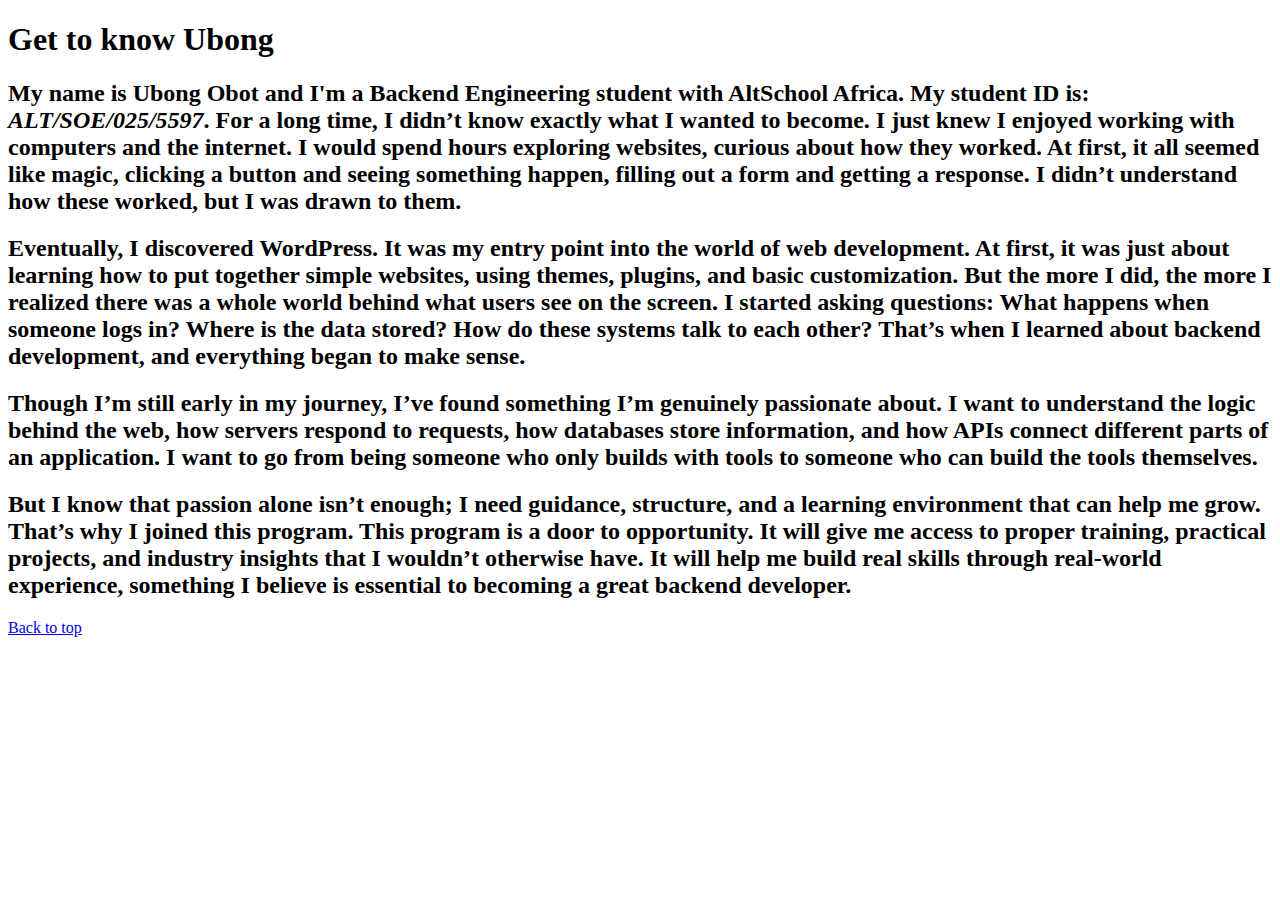
<file: index.html>
<!DOCTYPE html>
<html lang="en">
<head>
    <meta charset="UTF-8">
    <meta name="viewport" content="width=device-width, initial-scale=1.0">
    <title>About Ubong</title>
</head>
<body>
    <a id="top"></a>
    <h1>Get to know Ubong</h1>
    <h2>My name is Ubong Obot and I'm a Backend Engineering student with AltSchool Africa. My student ID is: <em>ALT/SOE/025/5597</em>. For a long time, I didn’t know exactly what I wanted to become. I just knew I enjoyed working with computers and the internet. I would spend hours exploring websites, curious about how they worked. At first, it all seemed like magic, clicking a button and seeing something happen, filling out a form and getting a response. I didn’t understand how these worked, but I was drawn to them.</h2>
    
    <h2>
        Eventually, I discovered WordPress. It was my entry point into the world of web development. At first, it was just about learning how to put together simple websites, using themes, plugins, and basic customization. But the more I did, the more I realized there was a whole world behind what users see on the screen. I started asking questions: What happens when someone logs in? Where is the data stored? How do these systems talk to each other? That’s when I learned about backend development, and everything began to make sense.
    </h2>
    
    <h2>Though I’m still early in my journey, I’ve found something I’m genuinely passionate about. I want to understand the logic behind the web, how servers respond to requests, how databases store information, and how APIs connect different parts of an application. I want to go from being someone who only builds with tools to someone who can build the tools themselves.</h2> 
    <h2>
        But I know that passion alone isn’t enough; I need guidance, structure, and a learning environment that can help me grow. That’s why I joined this program. This program is a door to opportunity. It will give me access to proper training, practical projects, and industry insights that I wouldn’t otherwise have. It will help me build real skills through real-world experience, something I believe is essential to becoming a great backend developer.
    </h2>


    <a href="#top">Back to top</a>
</body>
</html>
</file>
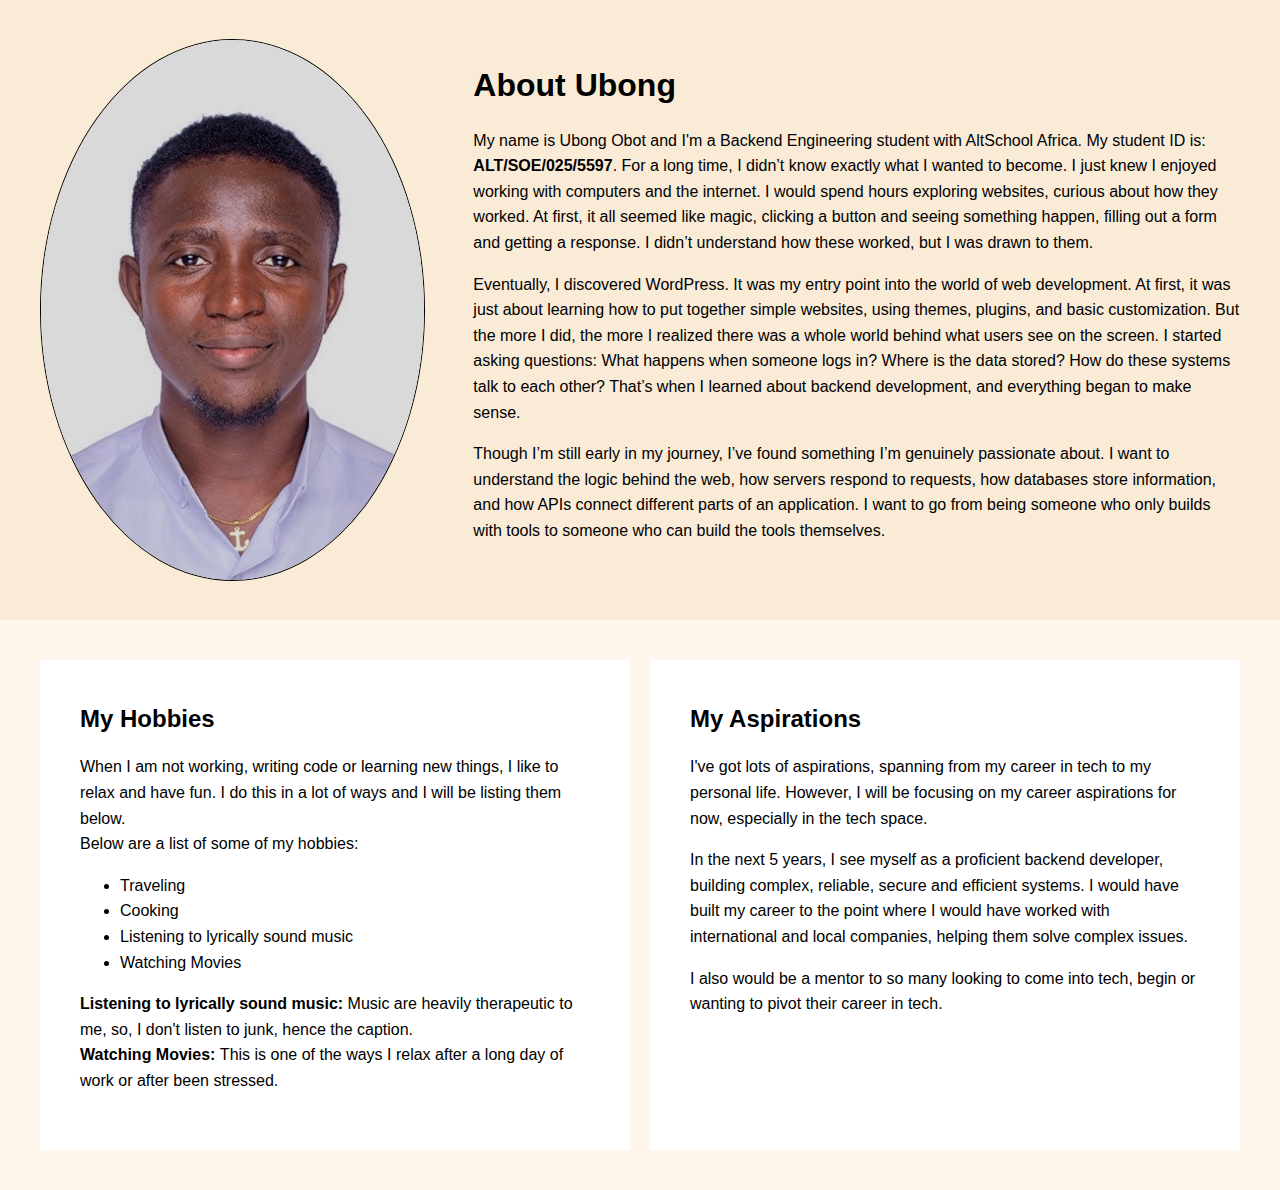
<file: CSS/index.html>
<!DOCTYPE html>
<html lang="en">
<head>
    <meta charset="UTF-8">
    <meta name="viewport" content="width=device-width, initial-scale=1.0">
    <link rel="stylesheet" href="style.css">
    <title>My CSS Assignment</title>
</head>
<body>
    <section class="profile">
        <div class="profile-pic">
            <img src="profile.jpg" alt="Ubong's profile picture">
        </div>

        <div class="about-me">
            <h1>About Ubong</h1>
            <p>
                My name is Ubong Obot and I'm a Backend Engineering student with AltSchool Africa. My student ID is: <strong>ALT/SOE/025/5597</strong>. For a long time, I didn’t know exactly what I wanted to become. I just knew I enjoyed working with computers and the internet. I would spend hours exploring websites, curious about how they worked. At first, it all seemed like magic, clicking a button and seeing something happen, filling out a form and getting a response. I didn’t understand how these worked, but I was drawn to them.
            </p>
            <p>
                Eventually, I discovered WordPress. It was my entry point into the world of web development. At first, it was just about learning how to put together simple websites, using themes, plugins, and basic customization. But the more I did, the more I realized there was a whole world behind what users see on the screen. I started asking questions: What happens when someone logs in? Where is the data stored? How do these systems talk to each other? That’s when I learned about backend development, and everything began to make sense.
            </p>
            <p>
                Though I’m still early in my journey, I’ve found something I’m genuinely passionate about. I want to understand the logic behind the web, how servers respond to requests, how databases store information, and how APIs connect different parts of an application. I want to go from being someone who only builds with tools to someone who can build the tools themselves.
            </p>
        </div>
    </section>

    <section class="more-info">
        <div class="hobbies">
            <h2>My Hobbies</h2>
            <p>
                When I am not working, writing code or learning new things, I like to relax and have fun. I do this in a lot of ways and I will be listing them below.
                <br>
                Below are a list of some of my hobbies:
            </p>
            <ul>
                <li>Traveling</li>
                <li>Cooking</li>
                <li>Listening to lyrically sound music</li>
                <li>Watching Movies</li>
            </ul>

            <p>
                <strong>Listening to lyrically sound music: </strong> Music are heavily therapeutic to me, so, I don't listen to junk, hence the caption. 
                <br>
                <strong>Watching Movies: </strong> This is one of the ways I relax after a long day of work or after been stressed. 
            </p>



        </div>

        <div class="aspirations">
            <h2>My Aspirations</h2>

            <p>
                I've got lots of aspirations, spanning from my career in tech to my personal life. However, I will be focusing on my career aspirations for now, especially in the tech space.
            </p>

            <p>
                In the next 5 years, I see myself as a proficient backend developer, building complex, reliable, secure and efficient systems. I would have built my career to the point where I would have worked with international and local companies, helping them solve complex issues.
            </p>
            
            <p>
                I also would be a mentor to so many looking to come into tech, begin or wanting to pivot their career in tech. 
            </p>


        </div>
    </section>
</body>
</html>
</file>
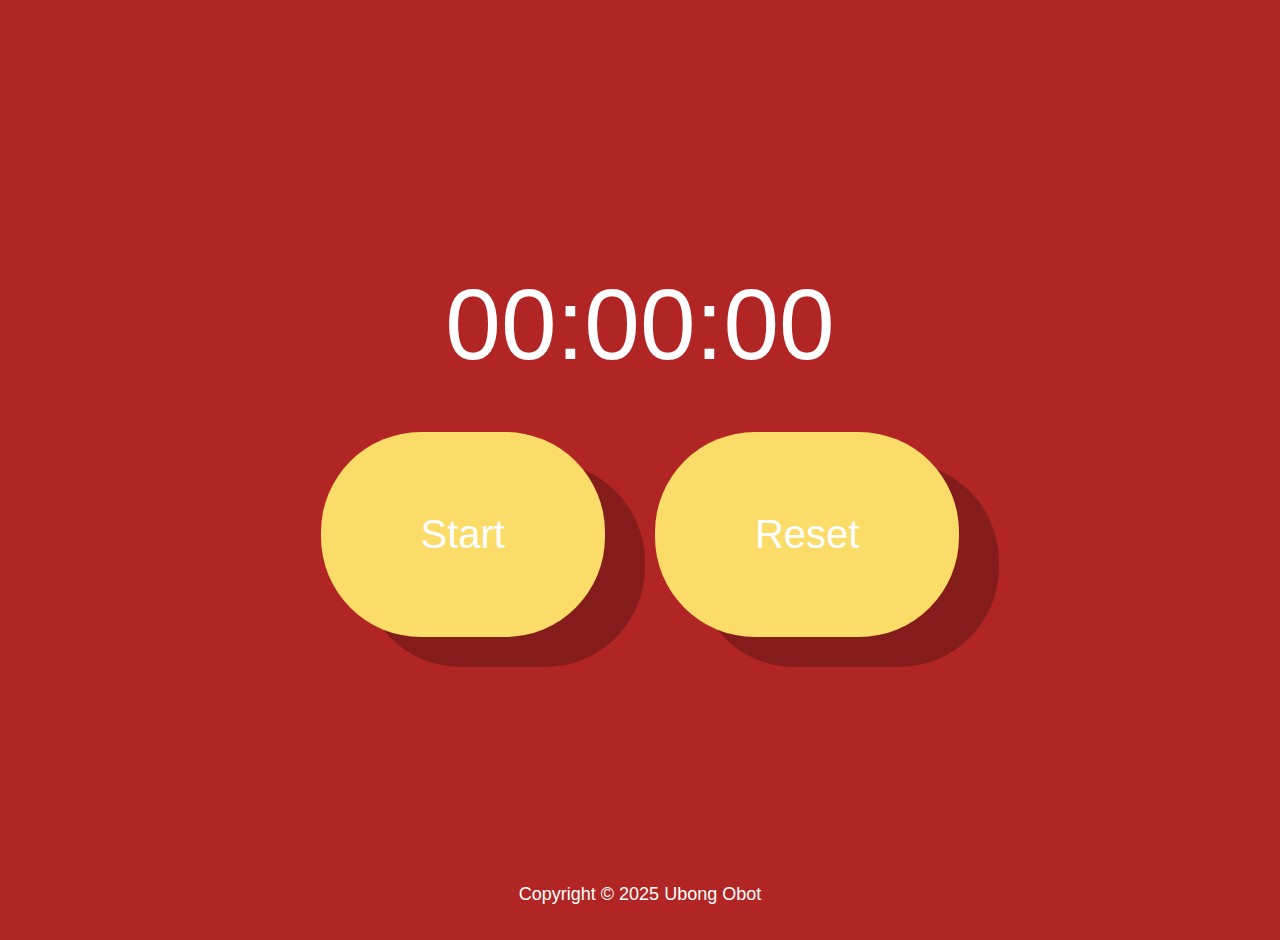
<file: JS/index.html>
<!DOCTYPE html>
<html lang="en">
<head>
    <meta charset="UTF-8">
    <meta name="viewport" content="width=device-width, initial-scale=1.0">
    <link rel="stylesheet" href="style.css">
    <title>Ubong Obot Stopwatch Project</title>
    <script src="index.js" defer></script>
</head>
<body>
    <section>
        <div id="displayed-time">00:00:00</div>
        <div id="my-buttons">
            <button id="toggle">Start</button>
            <button id="resetBtn">Reset</button>
        </div>
    </section>

    <footer><span>Copyright &copy; 2025 Ubong Obot</span></footer>
</body>
</html>
</file>
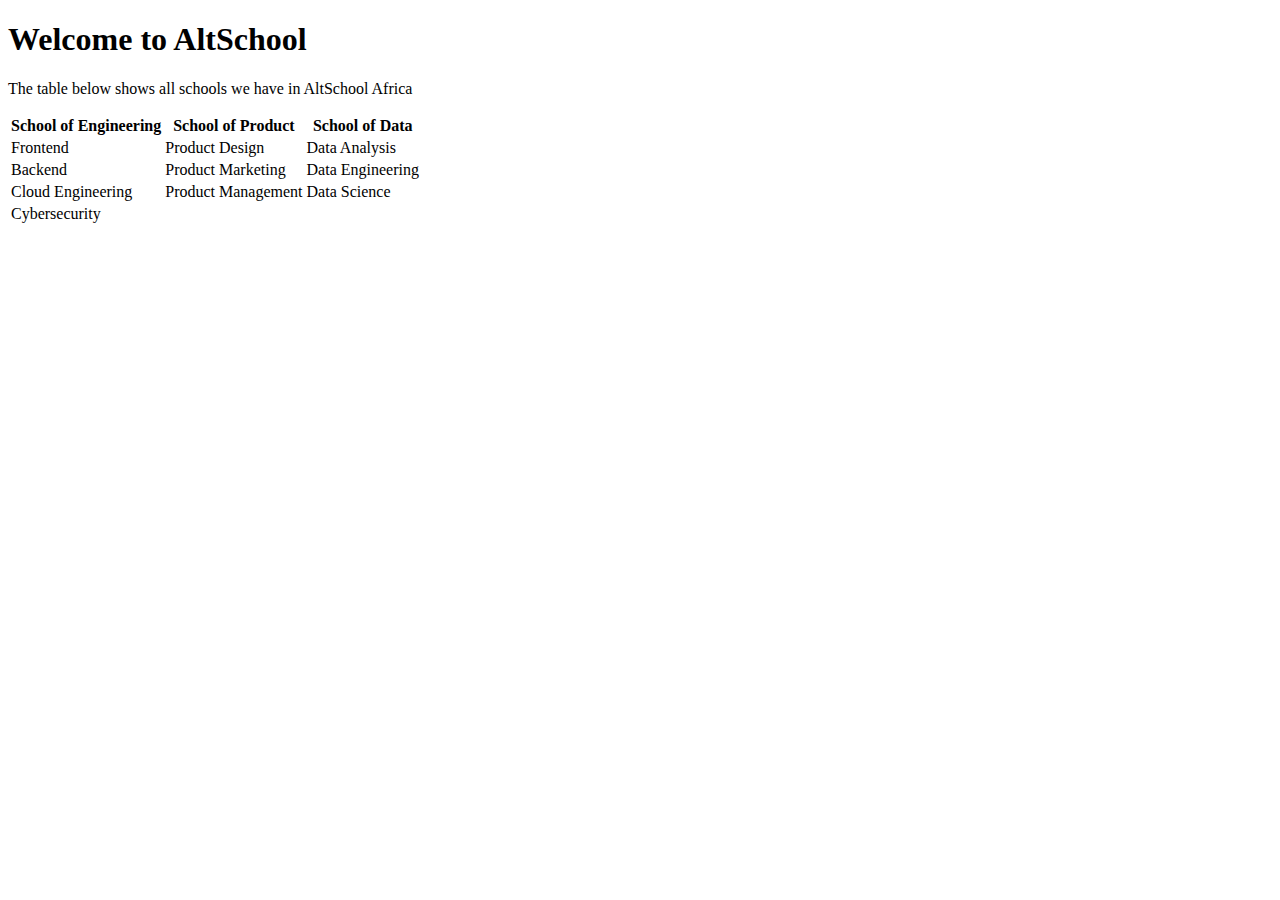
<file: table.html>
<!DOCTYPE html>
<html lang="en">
<head>
    <meta charset="UTF-8">
    <meta name="viewport" content="width=device-width, initial-scale=1.0">
    <title>AltSchools Schools</title>
</head>
<body>
    <H1>Welcome to AltSchool</H1>
    <p>The table below shows all schools we have in AltSchool Africa</p>

    <table>
        <tr>
            <th>School of Engineering</th>
            <th>School of Product</th>
            <th>School of Data</th>
        </tr>
        <tbody>
            <td>Frontend</td>
            <td>Product Design</td>
            <td>Data Analysis </td>
        </tbody>
        <tr>
            <td>Backend</td>
            <td>Product Marketing</td>
            <td>Data Engineering</td>
        </tr>
        <tr>
            <td>Cloud Engineering</td>
            <td>Product Management</td>
            <td>Data Science</td>
        </tr>
        <tr>
            <td>Cybersecurity</td>
            
        </tr>
    </table>
</body>
</html>
</file>
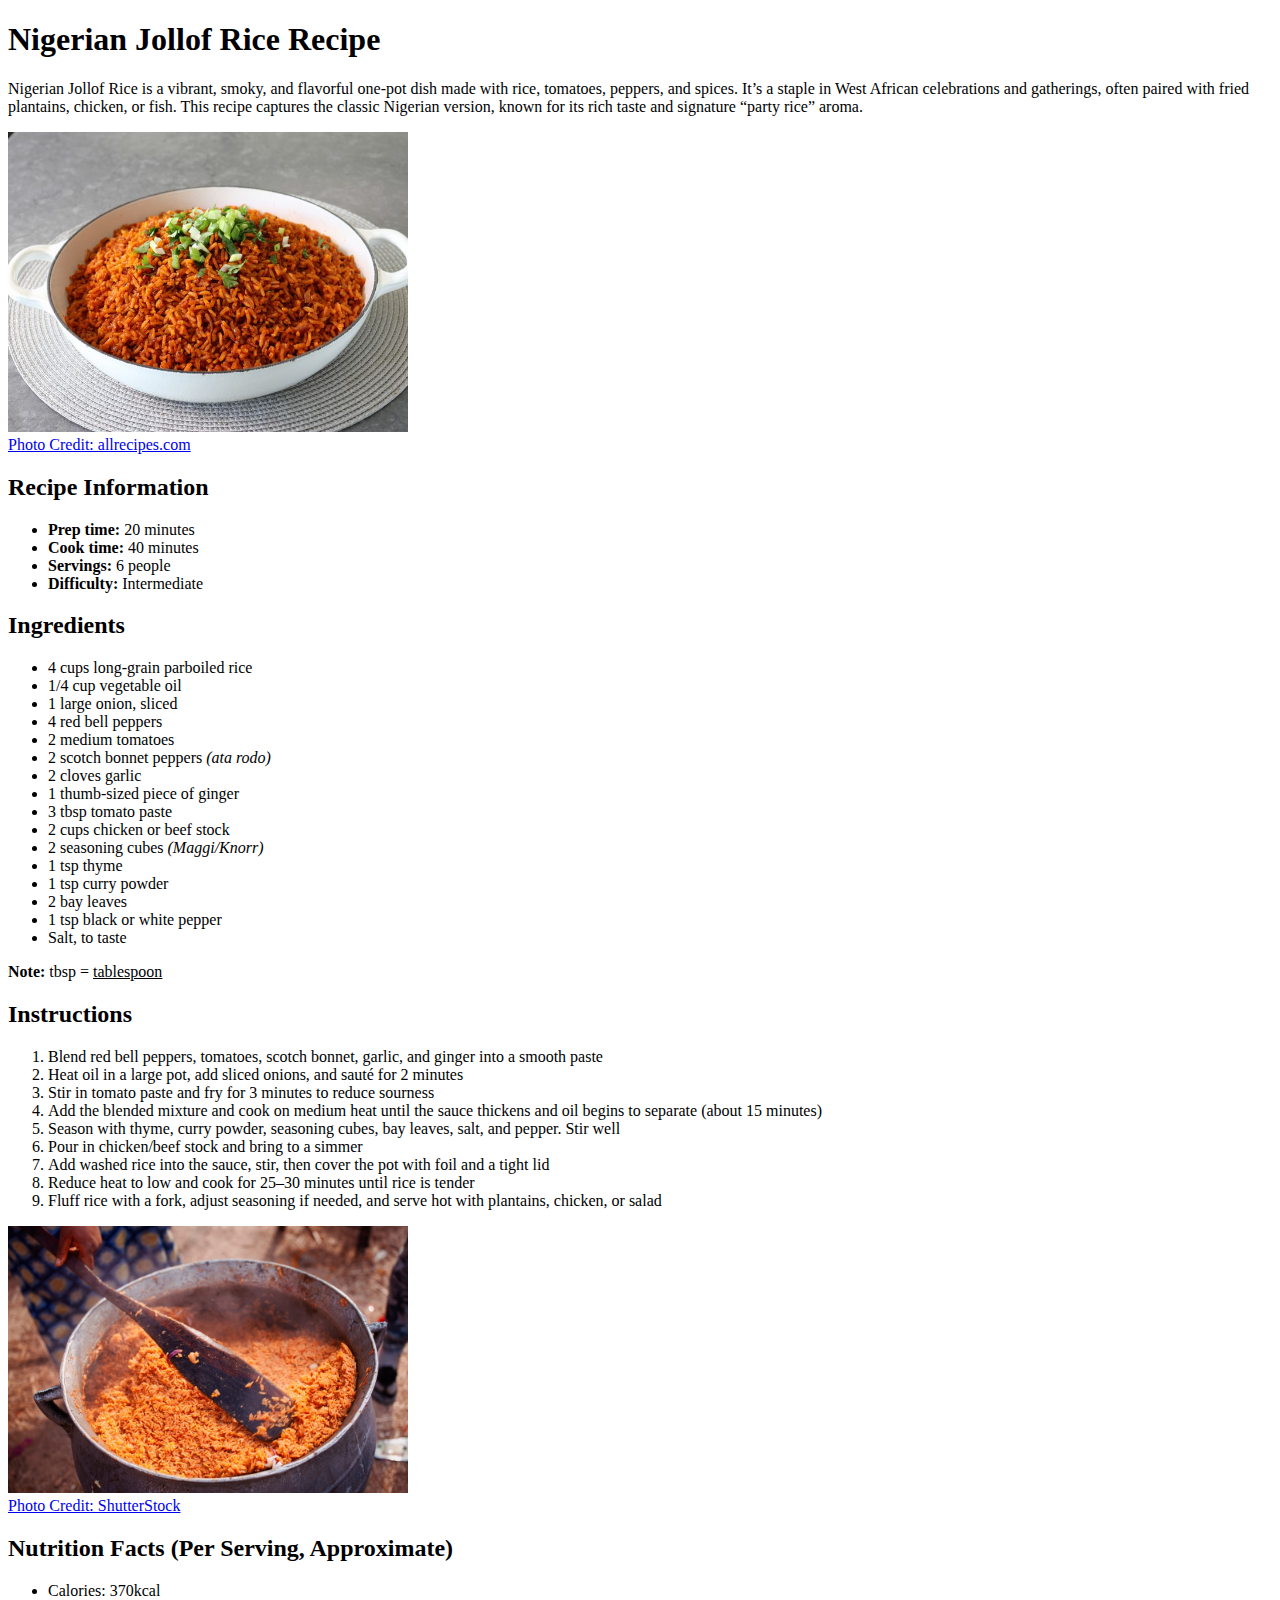
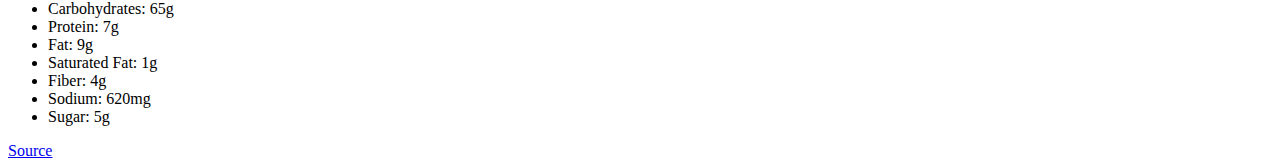
<file: HTML/assignment/recipe.html>
<!DOCTYPE html>
<html lang="en">
<head>
    <meta charset="UTF-8">
    <meta name="viewport" content="width=device-width, initial-scale=1.0">
    <title>Nigerian Jollof Rice Recipe</title>
</head>
<body>

    <section class="header-section">
        <div class="recipe-header">
            <h1>Nigerian Jollof Rice Recipe</h1>
            <p>
                Nigerian Jollof Rice is a vibrant, smoky, and flavorful one-pot dish made with rice, tomatoes, peppers, and spices. It’s a staple in West African celebrations and gatherings, often paired with fried plantains, chicken, or fish. This recipe captures the classic Nigerian version, known for its rich taste and signature “party rice” aroma.
            </p>

            <img src="jollof.jpg" alt="a plat of jollof rice with shredded letuce" style="width:400px;height:auto;">
            <br>
            <a href="https://www.allrecipes.com">Photo Credit: allrecipes.com</a>
        </div>
    </section>

    <section class="recipe-details">
        <div class="recipe-info">
            <h2>Recipe Information</h2>
            <ul>
                <li><strong>Prep time: </strong>20 minutes</li>
                <li><strong>Cook time:</strong> 40 minutes</li>
                <li><strong>Servings:</strong> 6 people</li>
                <li><strong>Difficulty:</strong> Intermediate</li>
            </ul>
        </div>

        <div class="recipe-ingredients">
            <h2>Ingredients</h2>
            <ul>
                <li>4 cups long-grain parboiled rice</li>
                <li>1/4 cup vegetable oil</li>
                <li>1 large onion, sliced</li>
                <li>4 red bell peppers</li>
                <li>2 medium tomatoes</li>
                <li>2 scotch bonnet peppers <i>(ata rodo)</i></li>
                <li>2 cloves garlic</li>
                <li>1 thumb-sized piece of ginger</li>
                <li>3 tbsp tomato paste</li>
                <li>2 cups chicken or beef stock</li>
                <li>2 seasoning cubes <i>(Maggi/Knorr)</i></li>
                <li>1 tsp thyme</li>
                <li>1 tsp curry powder</li>
                <li>2 bay leaves</li>
                <li>1 tsp black or white pepper</li>
                <li>Salt, to taste</li>
            </ul>
            <p><strong>Note:</strong> tbsp = <u>tablespoon</u></p>  
        </div>

        <div class="recipe-instructions">
            <h2>Instructions</h2>
            <ol>
                <li>Blend red bell peppers, tomatoes, scotch bonnet, garlic, and ginger into a smooth paste</li>
                <li>Heat oil in a large pot, add sliced onions, and sauté for 2 minutes</li>
                <li>Stir in tomato paste and fry for 3 minutes to reduce sourness</li>
                <li>Add the blended mixture and cook on medium heat until the sauce thickens and oil begins to separate (about 15 minutes)</li>
                <li>Season with thyme, curry powder, seasoning cubes, bay leaves, salt, and pepper. Stir well</li>
                <li>Pour in chicken/beef stock and bring to a simmer</li>
                <li>Add washed rice into the sauce, stir, then cover the pot with foil and a tight lid</li>
                <li>Reduce heat to low and cook for 25–30 minutes until rice is tender</li>
                <li>Fluff rice with a fork, adjust seasoning if needed, and serve hot with plantains, chicken, or salad</li>
            </ol>
            <img src="jollof-on-fire.jpg" alt="hot smoky jollof rice on fire" style="width:400px;height:auto;">
            <br>
            <a href="https://www.shutterstock.com">Photo Credit: ShutterStock</a>

            <h2>Nutrition Facts (Per Serving, Approximate)</h2>
            <ul>
                <li>Calories: 370kcal</li>
                <li>Carbohydrates: 65g</li>
                <li>Protein: 7g</li>
                <li>Fat: 9g</li>
                <li>Saturated Fat: 1g</li>
                <li>Fiber: 4g</li>
                <li>Sodium: 620mg</li>
                <li>Sugar: 5g</li>
            </ul>

            <a href="https://www.allnigerianrecipes.com/rice/nigerian-jollof-rice/">Source</a>
        </div>
    </section>


</body>
</html>
</file>
<file: CSS/style.css>
body, h1, h2, h3, h4, h5, h6{
    margin: 0px;
}

p, h1, h2, h3, h4, h5, h6, ul{
    font-family: Arial;
    line-height: 1.6;
}

section{
    padding: 40px;
}

.profile{
    background-color: rgb(250, 235, 215);
    display: grid;
    grid-template-columns: 1fr 2fr;
    gap: 50px;
    height: 60vh;
    align-items: center;
}

.profile-pic{
    border: solid 1px;
    border-radius: 50%;
    display: flex;
    justify-content: center;
    align-items: center;
    overflow: hidden;
    height: 100%;
    width: 100%;
}

.profile-pic img{
    width: 100%;
    height: 100%;
    object-position: center center;
    object-fit: cover;
    display: block;
}


.more-info{
    background-color: rgb(255, 247, 236);
    display: grid;
    grid-template-columns: 1fr 1fr;
    gap: 20px;
}

.hobbies, .aspirations{
    padding: 40px;
    background-color: rgb(255, 255, 255);
}


/* Mobile Responsiveness */

@media (max-width: 768px){
    .profile{
        grid-template-columns: 1fr;
        text-align: center;
        height: auto;
    }

    .more-info{
        grid-template-columns: 1fr;
    }
}
</file>
<file: JS/style.css>
h1,h2,h3,h4,h5,h6,p,div,span,button{
    font-family: 'Arial', sans-serif;
}


body{
    margin: 0px;
    background-color: #b12624;
    padding: 20px;
}

section{
    height: 96vh;
    display: flex;
    flex-direction: column;
    justify-content: center;
    align-items: center;
    gap: 50px;
}

footer{
    height: 4vh;
    color: #ffffff;
    text-align: center;
    font-size: 18px;
}

#displayed-time{
    color: #ffffff;
    font-size: 100px;
    
}

#my-buttons{
    display: flex;
    gap: 50px;
}

button{
    background-color: #fbdc68;
    color: #ffffff;
    border-radius: 100px;
    box-shadow: #00000040 40px 30px 0px;
    border: none;
    padding: 80px 100px;
    font-size: 40px;
}

button:hover{
    cursor: pointer;
    background-color: #efc11a;
}


@media (max-width: 600px) {
    body{
        padding: 20px;
        overflow: hidden;
    }

    section{
        height: 94vh;
    }

    footer{
        margin-bottom: 20px;
    }

    #displayed-time{
        font-size: 80px;
    }

    #my-buttons{
        display: flex;
        gap: 20px;
    }

    button{
        padding: 36px 50px;
        font-size: 24px;
        box-shadow: #00000040 14px 18px 0px;
    }
}
</file>
